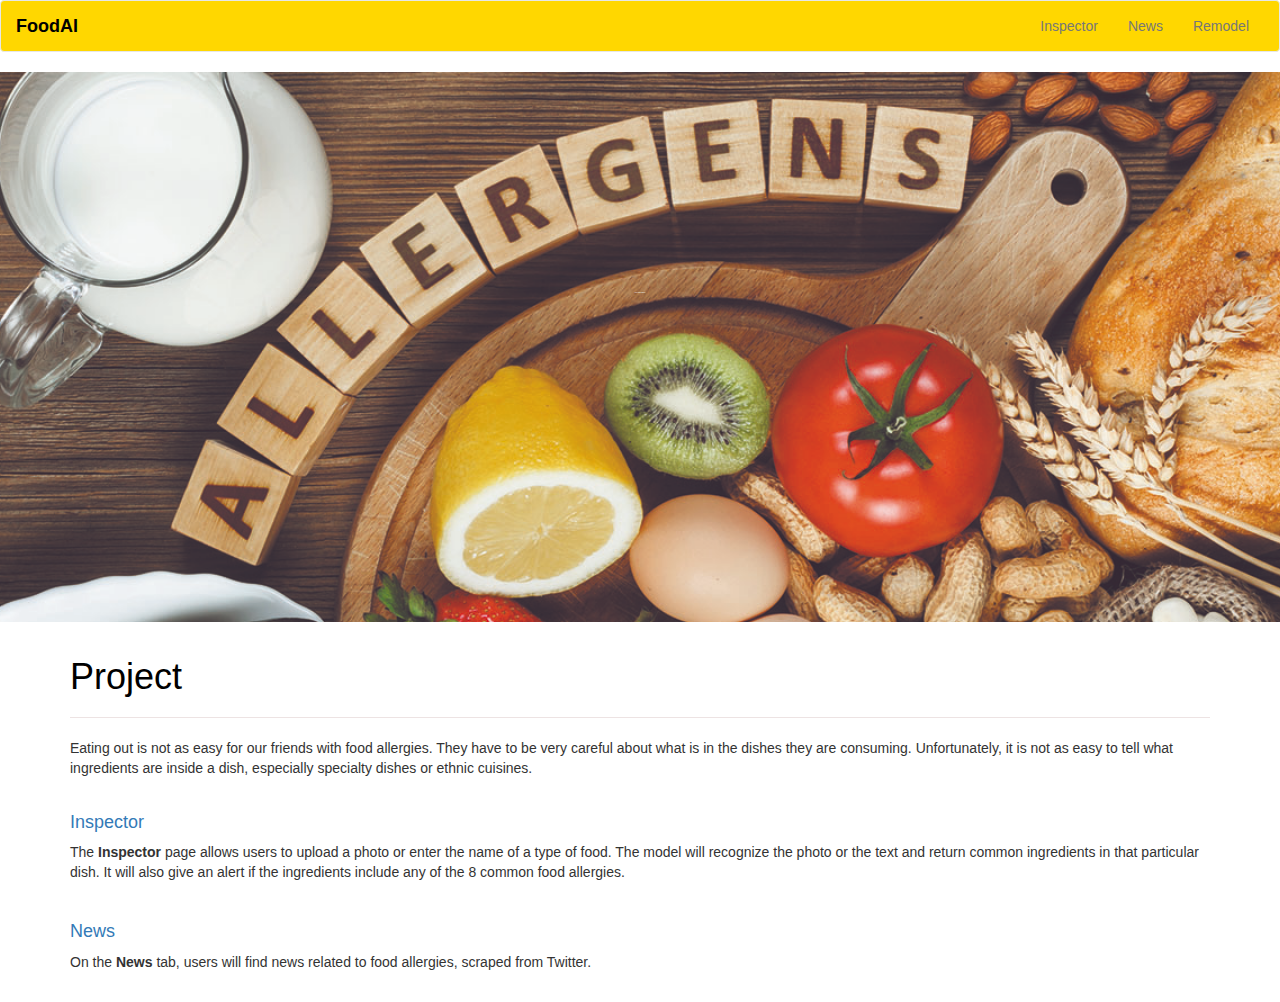
<file: htet/index.html>
<!DOCTYPE html>
<html lang="en">

<head>
  <meta charset="UTF-8">
  <meta name="viewport" content="width=device-width, initial-scale=1">
  <title>Food Allergen Inspector</title>
  <link rel="stylesheet" href="https://maxcdn.bootstrapcdn.com/bootstrap/3.3.7/css/bootstrap.min.css" integrity="sha384-BVYiiSIFeK1dGmJRAkycuHAHRg32OmUcww7on3RYdg4Va+PmSTsz/K68vbdEjh4u" crossorigin="anonymous">
  <link rel="stylesheet" href="../static/css/style.css">
  <!-- Latest compiled and minified JavaScript -->
  <script src="https://ajax.googleapis.com/ajax/libs/jquery/1.12.4/jquery.min.js"></script>
  <script src="https://maxcdn.bootstrapcdn.com/bootstrap/3.3.7/js/bootstrap.min.js" integrity="sha384-Tc5IQib027qvyjSMfHjOMaLkfuWVxZxUPnCJA7l2mCWNIpG9mGCD8wGNIcPD7Txa" crossorigin="anonymous"></script>

</head>

<body>  
  <nav class="navbar navbar-default">
    <div class="container-fluid">
      <!-- Brand and toggle get grouped for better mobile display -->
      <div class="navbar-header">
        <button type="button" class="navbar-toggle collapsed" data-toggle="collapse" data-target="#bs-example-navbar-collapse-1" aria-expanded="false">
          <span class="sr-only">Toggle navigation</span>
          <span class="icon-bar"></span>
          <span class="icon-bar"></span>
          <span class="icon-bar"></span>
        </button>
        <a class="navbar-brand" href="/">FoodAI</a>
      </div>      
      <!-- Collect the nav links, forms, and other content for toggling -->
      <div class="collapse navbar-collapse" id="bs-example-navbar-collapse-1">          
        <ul class="nav navbar-nav navbar-right">            
            <li><a href="/inspector">Inspector</a></li>
            <li><a href="/news">News</a></li>
            <li><a href="/remodel">Remodel</a></li>
        </ul>
      </div><!-- /.navbar-collapse -->
    </div><!-- /.container-fluid -->
  </nav>
  <div class="hero text-center">
    <h1>Food Allergen Inspector</h1>
    <!-- <p></p> -->
  </div>
  <div class="container">
    <div class="row">
      <div class="col-md-12">
        <div class="chart-container">
          <div class="row">
            <h1>Project</h1>
            <hr class="line-separator">

            <p>
              Eating out is not as easy for our friends with food allergies. They have to be very careful about what is in the dishes they are consuming. 
              Unfortunately, it is not as easy to tell what ingredients are inside a dish, especially specialty dishes or ethnic cuisines.
            </p>
          </div>
        </div>
<!-- 
          <div class="row">
            <div class="col-md-4">
                <div class="card" style="width: 18rem;">
                    <img class="card-img-top" src="images/inspector.jpeg" alt="inspector image">
                    <div class="card-body">
                      <h5 class="card-title">Inspector</h5>
                      <p class="card-text">The <strong>Inspector</strong> page allows users to upload a photo or enter the name of a type of food. The model will recognize the photo or the text and return common ingredients in that particular dish. 
                        It will also give an alert if the ingredients include any of the 8 common food allergies.</p>
                      <a href="/inspector" class="btn btn-primary">Go to Inspector tab!</a>
                    </div>
                  </div>
            </div>
          </div> -->
          <h4><a href="/inspector">Inspector</a></h4>
          <p>
            The <strong>Inspector</strong> page allows users to upload a photo or enter the name of a type of food. The model will recognize the photo or the text and return common ingredients in that particular dish. 
            It will also give an alert if the ingredients include any of the 8 common food allergies.
          </p>
          <br>
          <h4><a href="/news">News</a></h4>
          <p>
            On the <strong>News</strong> tab, users will find news related to food allergies, scraped from Twitter.
          </p>
          <br>
          <!-- <h4><a href="/remodel">Remodel</a></h4>
          <p>
              Currently, our model is only built with 101 different types of dishes. On the <strong>Remodel</strong> page, users will be able to upload images and their labels. This will help train the model to learn new dishes and to improve the accuracy of image recognition. 
          </p> -->
          <div class='tableauPlaceholder' id='viz1547704375043' style='position: relative'><noscript><a href='#'><img alt=' ' src='https:&#47;&#47;public.tableau.com&#47;static&#47;images&#47;Al&#47;Allergens&#47;Sheet2&#47;1_rss.png' style='border: none' /></a></noscript><object class='tableauViz'  style='display:none;'><param name='host_url' value='https%3A%2F%2Fpublic.tableau.com%2F' /> <param name='embed_code_version' value='3' /> <param name='site_root' value='' /><param name='name' value='Allergens&#47;Sheet2' /><param name='tabs' value='no' /><param name='toolbar' value='yes' /><param name='static_image' value='https:&#47;&#47;public.tableau.com&#47;static&#47;images&#47;Al&#47;Allergens&#47;Sheet2&#47;1.png' /> <param name='animate_transition' value='yes' /><param name='display_static_image' value='yes' /><param name='display_spinner' value='yes' /><param name='display_overlay' value='yes' /><param name='display_count' value='yes' /><param name='filter' value='publish=yes' /></object></div>                <script type='text/javascript'>                    var divElement = document.getElementById('viz1547704375043');                    var vizElement = divElement.getElementsByTagName('object')[0];                    vizElement.style.width='100%';vizElement.style.height=(divElement.offsetWidth*0.75)+'px';                    var scriptElement = document.createElement('script');                    scriptElement.src = 'https://public.tableau.com/javascripts/api/viz_v1.js';                    vizElement.parentNode.insertBefore(scriptElement, vizElement);                </script>
          <div class='tableauPlaceholder' id='viz1547776297365' style='position: relative'><noscript><a href='#'><img alt=' ' src='https:&#47;&#47;public.tableau.com&#47;static&#47;images&#47;Al&#47;Allergens&#47;Story1&#47;1_rss.png' style='border: none' /></a></noscript><object class='tableauViz'  style='display:none;'><param name='host_url' value='https%3A%2F%2Fpublic.tableau.com%2F' /> <param name='embed_code_version' value='3' /> <param name='site_root' value='' /><param name='name' value='Allergens&#47;Story1' /><param name='tabs' value='no' /><param name='toolbar' value='yes' /><param name='static_image' value='https:&#47;&#47;public.tableau.com&#47;static&#47;images&#47;Al&#47;Allergens&#47;Story1&#47;1.png' /> <param name='animate_transition' value='yes' /><param name='display_static_image' value='yes' /><param name='display_spinner' value='yes' /><param name='display_overlay' value='yes' /><param name='display_count' value='yes' /><param name='filter' value='publish=yes' /></object></div>                <script type='text/javascript'>                    var divElement = document.getElementById('viz1547776297365');                    var vizElement = divElement.getElementsByTagName('object')[0];                    vizElement.style.width='1016px';vizElement.style.height='991px';                    var scriptElement = document.createElement('script');                    scriptElement.src = 'https://public.tableau.com/javascripts/api/viz_v1.js';                    vizElement.parentNode.insertBefore(scriptElement, vizElement);                </script>

        
    </div>
    </div>  
  </div>

</body>

</html>
</file>
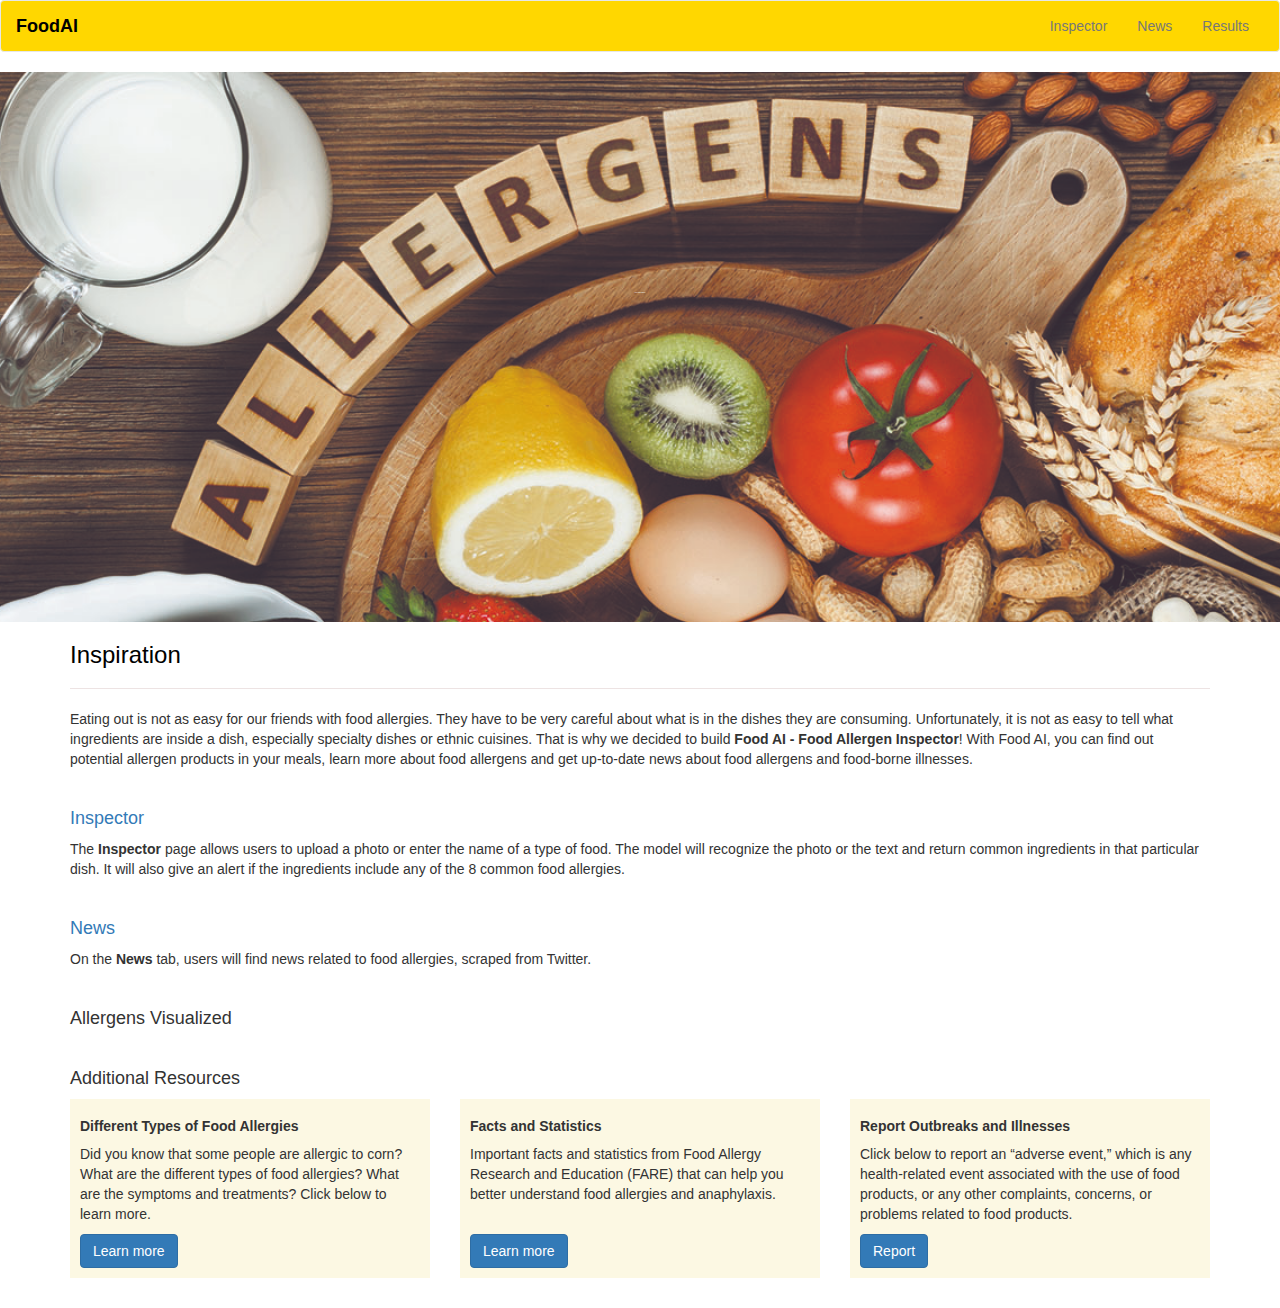
<file: templates/index.html>
<!DOCTYPE html>
<html lang="en">

<head>
  <meta charset="UTF-8">
  <meta name="viewport" content="width=device-width, initial-scale=1">
  <title>Food Allergen Inspector</title>
  <link rel="stylesheet" href="https://maxcdn.bootstrapcdn.com/bootstrap/3.3.7/css/bootstrap.min.css" integrity="sha384-BVYiiSIFeK1dGmJRAkycuHAHRg32OmUcww7on3RYdg4Va+PmSTsz/K68vbdEjh4u" crossorigin="anonymous">
  <link rel="stylesheet" href="../static/css/style.css">
  <!-- Latest compiled and minified JavaScript -->
  <script src="https://ajax.googleapis.com/ajax/libs/jquery/1.12.4/jquery.min.js"></script>
  <script src="https://maxcdn.bootstrapcdn.com/bootstrap/3.3.7/js/bootstrap.min.js" integrity="sha384-Tc5IQib027qvyjSMfHjOMaLkfuWVxZxUPnCJA7l2mCWNIpG9mGCD8wGNIcPD7Txa" crossorigin="anonymous"></script>

</head>

<body>  
  <nav class="navbar navbar-default">
    <div class="container-fluid">
      <!-- Brand and toggle get grouped for better mobile display -->
      <div class="navbar-header">
        <button type="button" class="navbar-toggle collapsed" data-toggle="collapse" data-target="#bs-example-navbar-collapse-1" aria-expanded="false">
          <span class="sr-only">Toggle navigation</span>
          <span class="icon-bar"></span>
          <span class="icon-bar"></span>
          <span class="icon-bar"></span>
        </button>
        <a class="navbar-brand" href="/">FoodAI</a>
      </div>      
      <!-- Collect the nav links, forms, and other content for toggling -->
      <div class="collapse navbar-collapse" id="bs-example-navbar-collapse-1">          
        <ul class="nav navbar-nav navbar-right">            
            <li><a href="/inspector">Inspector</a></li>
            <li><a href="/news">News</a></li>
            <li><a href="/results">Results</a></li>
        </ul>
      </div><!-- /.navbar-collapse -->
    </div><!-- /.container-fluid -->
  </nav>
  <div class="hero text-center">
    <h1>Food Allergen Inspector</h1>
    <!-- <p></p> -->
  </div>
  <div class="container">
    <div class="row">
      <div class="col-md-12">

            <h3>Inspiration</h3>
            <hr class="line-separator">

            <p>
              Eating out is not as easy for our friends with food allergies. They have to be very careful about what is in the dishes they are consuming. 
              Unfortunately, it is not as easy to tell what ingredients are inside a dish, especially specialty dishes or ethnic cuisines. That is why we decided to build 
              <strong>Food AI - Food Allergen Inspector</strong>! With Food AI, you can find out potential allergen products in your meals, learn more about food allergens and get up-to-date
              news about food allergens and food-borne illnesses. 
            </p>
            <br>
            <h4><a href="/inspector">Inspector</a></h4>
            <p>
              The <strong>Inspector</strong> page allows users to upload a photo or enter the name of a type of food. The model will recognize the photo or the text and return common ingredients in that particular dish. 
              It will also give an alert if the ingredients include any of the 8 common food allergies.
            </p>
            <br>
            <h4><a href="/news">News</a></h4>
            <p>
              On the <strong>News</strong> tab, users will find news related to food allergies, scraped from Twitter.
            </p>
            <br>
            <!-- <h4><a href="/remodel">Remodel</a></h4>
            <p>
                Currently, our model is only built with 101 different types of dishes. On the <strong>Remodel</strong> page, users will be able to upload images and their labels. This will help train the model to learn new dishes and to improve the accuracy of image recognition. 
            </p> -->

            <h4>Allergens Visualized</h4>
            <div class='tableauPlaceholder' id='viz1553024521277' style='position: relative'><noscript><a href='#'><img alt=' ' src='https:&#47;&#47;public.tableau.com&#47;static&#47;images&#47;Al&#47;Allergens&#47;DashboardView&#47;1_rss.png' style='border: none' /></a></noscript><object class='tableauViz'  style='display:none;'><param name='host_url' value='https%3A%2F%2Fpublic.tableau.com%2F' /> <param name='embed_code_version' value='3' /> <param name='site_root' value='' /><param name='name' value='Allergens&#47;DashboardView' /><param name='tabs' value='no' /><param name='toolbar' value='yes' /><param name='static_image' value='https:&#47;&#47;public.tableau.com&#47;static&#47;images&#47;Al&#47;Allergens&#47;DashboardView&#47;1.png' /> <param name='animate_transition' value='yes' /><param name='display_static_image' value='yes' /><param name='display_spinner' value='yes' /><param name='display_overlay' value='yes' /><param name='display_count' value='yes' /></object></div>                <script type='text/javascript'>                    var divElement = document.getElementById('viz1553024521277');                    var vizElement = divElement.getElementsByTagName('object')[0];                    vizElement.style.minWidth='420px';vizElement.style.maxWidth='650px';vizElement.style.width='100%';vizElement.style.minHeight='587px';vizElement.style.maxHeight='887px';vizElement.style.height=(divElement.offsetWidth*0.75)+'px';                    var scriptElement = document.createElement('script');                    scriptElement.src = 'https://public.tableau.com/javascripts/api/viz_v1.js';                    vizElement.parentNode.insertBefore(scriptElement, vizElement);                </script>

            <br>
            
            <h4>Additional Resources</h4>
            <div class="row">
              <div class="col-sm-4">
                <div class="card bg-warning mb-3" style="padding: 10px;">
                  <h5 class="card-header"><strong>Different Types of Food Allergies</strong></h5>
                  <div class="card-body">
                    <p class="card-text">Did you know that some people are allergic to corn? What are the different types of food allergies? What are the symptoms and treatments? Click below to learn more.  </p>
                    <a href="https://acaai.org/allergies/types/food-allergies/types-food-allergy" class="btn btn-primary">Learn more</a>
                  </div>
                </div>
              </div>
              <div class="col-sm-4">
                <div class="card bg-warning mb-3" style="padding: 10px;">
                  <h5 class="card-header"><strong>Facts and Statistics</strong></h5>
                  <div class="card-body">
                    <p class="card-text">Important facts and statistics from Food Allergy Research and Education (FARE) that can help you better understand food allergies and anaphylaxis.</p>
                    <br>
                    <a href="https://www.foodallergy.org/life-with-food-allergies/food-allergy-101/facts-and-statistics" class="btn btn-primary">Learn more</a>
                  </div>
                </div>
              </div>
              <div class="col-sm-4">
                <div class="card bg-warning" style="padding: 10px;">
                  <h5 class="card-header"><strong>Report Outbreaks and Illnesses</strong></h5>
                  <div class="card-body">
                    <p class="card-text">Click below to report an “adverse event,” which is any health-related event associated with the use of food products, 
                      or any other complaints, concerns, or problems related to food products.</p>
                    <a href="https://www.fda.gov/Food/ResourcesForYou/ucm334249.htm" class="btn btn-primary">Report</a>
                  </div>
                </div>
              </div>
            </div>

            <br>
            </span>
          </p>
        </div>
        
    </div>
    </div>  
  </div>

</body>

</html>
</file>
<file: static/css/style.css>
#table-area th {
    text-align: left;
  }
  
#table-area th:first-child,
#table-area th:nth-child(2),
#table-area th:nth-child(6) {
    min-width: 70px;
  }

@media (max-width: 800px) {
  #table-area td {
    font-size: 1em;
  }
}

@media (max-width: 500px) {
  #table-area thead {
    display: none;
  }

  #table-area tr td:first-child {
    font-size: 1.8em;
    font-weight: bold;
    background: #1b3146;
  }

  #table-area tr td:last-child {
    margin-bottom: 20px;
  }

  #table-area tr td:last-child::after {
    display: block;
    width: 100%;
    height: 1px;
    margin-top: 20px;
    content: " ";
    background: aliceblue;
  }

  #table-area td {
    font-size: 1.25em;
  }

  #table-area tbody td {
    display: block;
    text-align: center;
  }

  #table-area tbody td::before {
    display: block;
    font-size: 1.4em;
    font-weight: bold;
    text-align: center;
    content: attr(data-th);
  }

  .hero h1 {
    animation: smaller-title 1.2s forwards linear;
  }
 
}

body {
    background-color: white;
}

nav.navbar-default {
    background-color: gold;
}

.main-chart-image {
    float: left;
    width: 150px;
    height: 150px;
    margin-right: 15px;
}

.pulse-line-image {
    float: left;
    width: 250px;
    height: 50px;
    margin-right: 15px;
}

@media (max-width: 991.98px) { 
    .main-chart-image {
        width: 100%;
        height: 100%;
    } 
}

.secondary-chart-image {
    float: left;
   
    /*margin-right: 15px;*/
}

.chart-container {
    background-color: white;
    padding: 15px;
}

hr.line-separator{
	border-top: 1px solid #ede3e3;
}

h1, h2, h3 {
    color: black;
}

/* The styles for the parallax */
.hero {
    position: relative;
    height: 550px;
    padding: 20px;
    margin: 0;
    background: black;
    background-image: url("../images/food-allergens.jpg");
    background-attachment: fixed;
    background-position: bottom center;
    background-size: cover;
  }
  
  .hero h1 {
    color: white;
    margin-top: 200px;
    font-size: 0.1rem;
    animation: title 1.2s forwards linear;
  }
  
  .hero p {
    color: white;
    font-size: 2rem;
    opacity: 0;
    animation: subtitle 1.2s forwards linear;
    animation-delay: 1.2s;
  }

.navbar-default .navbar-brand {
    color:black;
    font-weight: bold;
}

.comparison {
    background-color: black;
}
.comparison-container {
    padding: 15px;
}
.compare-title {
    text-align: center;
    padding-top:15px;
}
.comparison-chart-image {
    width: 100%;
}

.hide-data {
    display: none;
}
.show-data {
    display: block;
}

/* keyframe animations which will be used to animate the title */
@keyframes title {
    from {
      opacity: 0;
    }
  
    to {
      font-size: 7.5rem;
      opacity: 1;
    }
  }
  
  @keyframes smaller-title {
    from {
      opacity: 0;
    }
  
    to {
      font-size: 5.5rem;
      opacity: 1;
    }
  }
  
  @keyframes subtitle {
    from {
      opacity: 0;
    }
  
    to {
      opacity: 1;
    }
  }
</file>
